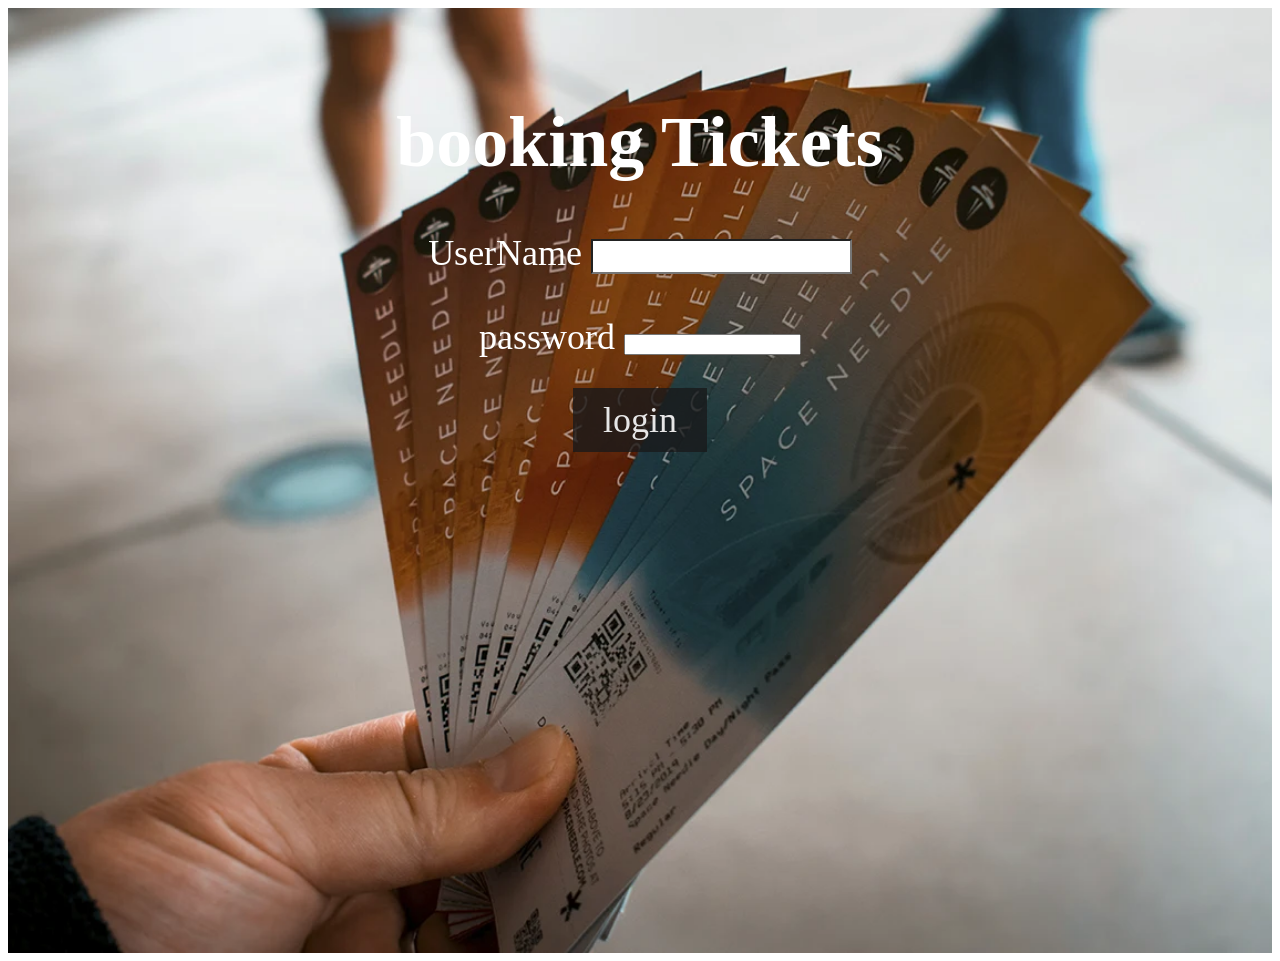
<file: index.html>
<!DOCTYPE html>
<html lang="en">
<head>
    <meta charset="UTF-8">
    <meta name="viewport" content="width=device-width, initial-scale=1.0">
    <link rel="stylesheet"  href="style.css"/>
    <title>booking</title>
</head>

<body >

        
        <div class="home">
            
            <h1>booking Tickets</h1>
            
             
            <form action="Home.html" method="get">
                <label for="UserName">UserName </label>
                <input  type= "text" id="UserName" name="UserName" required/>
    
                <br/><br>
    
                <label for="Password">password </label>
                <input  type= "password" id="password" name="password" required/>
    
              
            </form>
            <a href="home.html" class="loginbtn">login</a>
            
        </div>
        
       
        
</body>
    
</html>
</file>
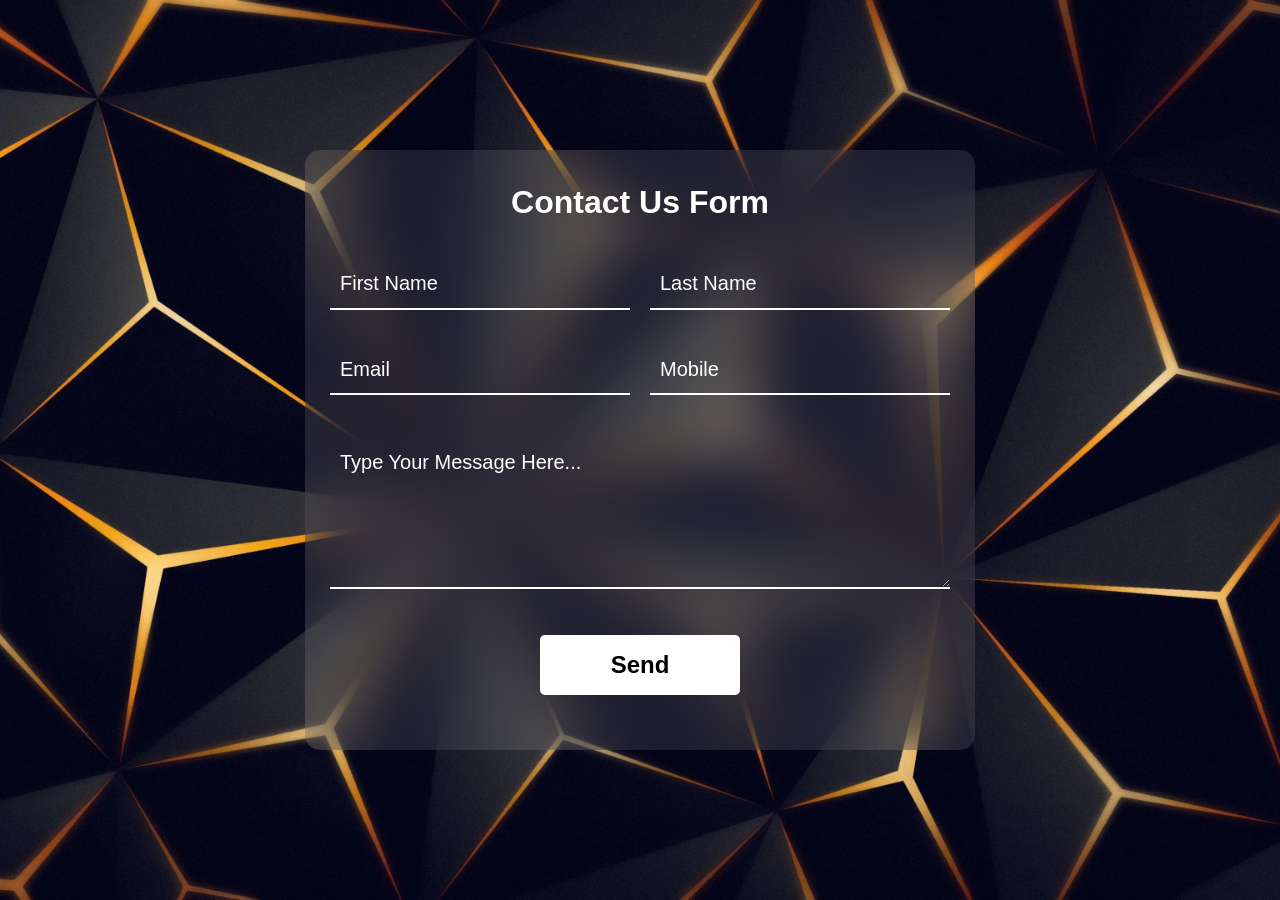
<file: contact.html>
<!DOCTYPE html>
<html lang="en">
  <head>
    <meta charset="UTF-8" />
    <meta name="viewport" content="width=device-width, initial-scale=1.0" />
    <title>Contact</title>
    <link rel="stylesheet" href="style2.css" />
  </head>
  <body>
    <div class="container">
      <form>
        <h1>Contact Us Form</h1>
        <input type="text" id="firstName" placeholder="First Name" required />
        <input type="text" id="lastName" placeholder="Last Name" required />
        <input type="email" id="email" placeholder="Email" required />
        <input type="text" id="mobile" placeholder="Mobile" required />
        <h4>Type Your Message Here...</h4>
        <textarea required></textarea>
        <input type="submit" value="Send" id="button" />
      </form>
    </div>
  </body>
</html>
</file>
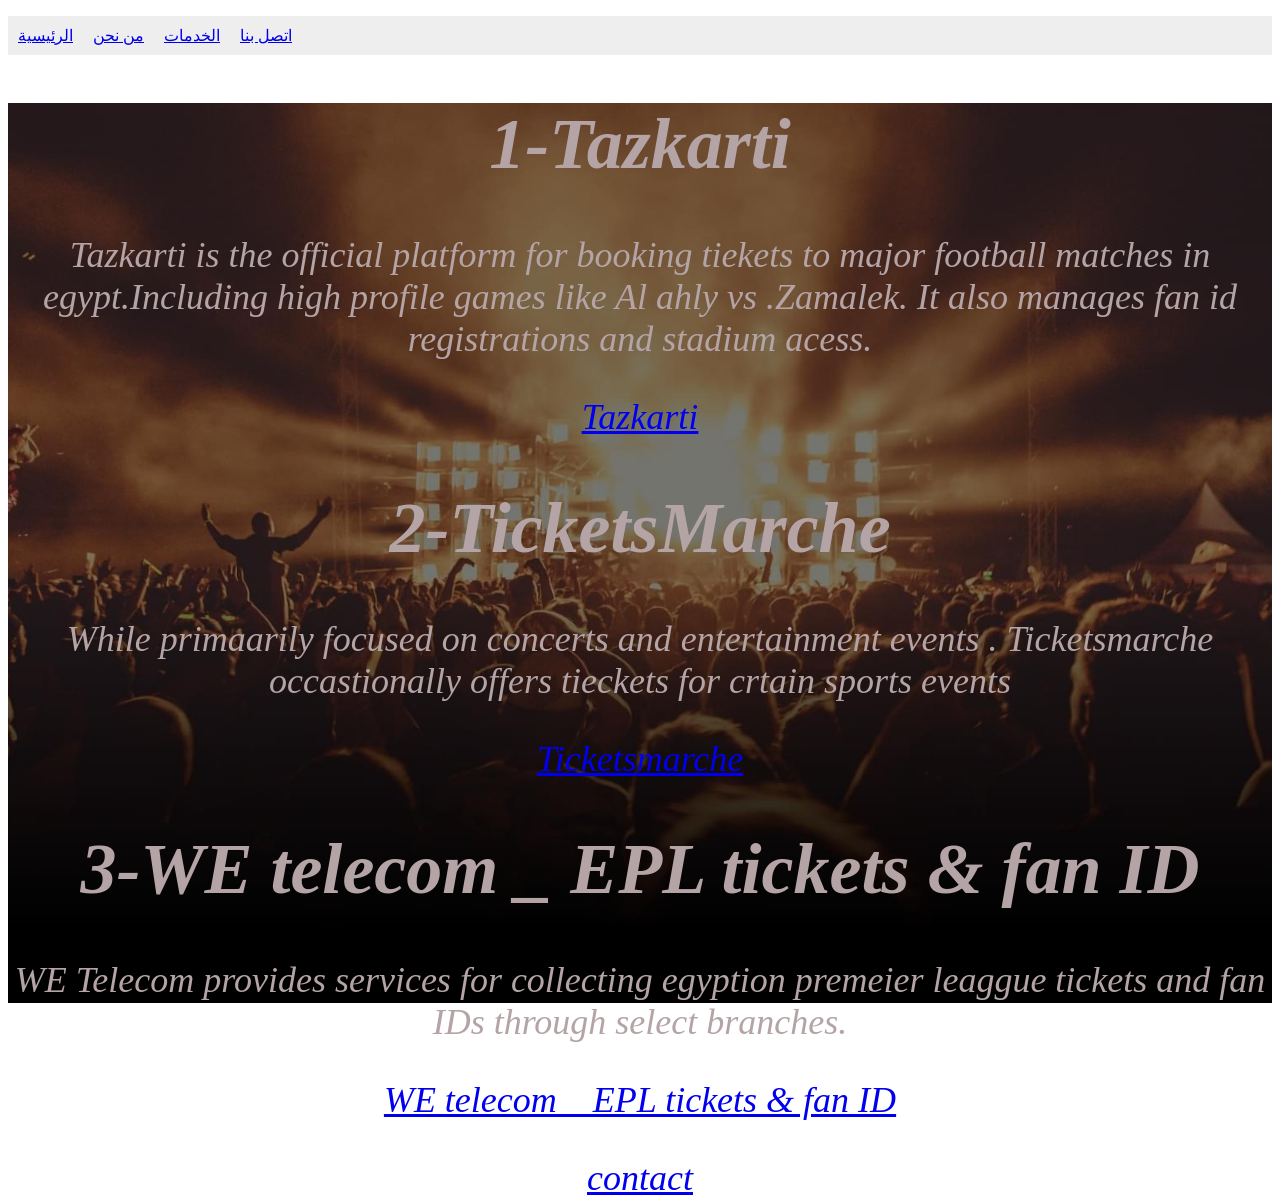
<file: home.html>
<!DOCTYPE html>
<html lang="en">
<head>
    <meta charset="UTF-8">
    <meta name="viewport" content="width=device-width, initial-scale=1.0">
    <link rel="stylesheet"  href="style.css"/>
    <title>home</title>
</head>
    <body>

        <body data-new-gr-c-s-check-loaded="14.1232.0"data-gr-ext-istalled> 
      
 <nav>
        <ul style="list-style: none; display: flex; gap: 20px; background-color: #eee; padding: 10px;">
            <li><a href="index.html">الرئيسية</a></li>
            <li><a href="about.html">من نحن</a></li>
            <li><a href="services.html">الخدمات</a></li>
            <li><a href="contact.html">اتصل بنا</a></li>
        </ul>
    </nav>
    
            <div class="site">
                <h1>1-Tazkarti</h1>
                <p>Tazkarti is the official platform for booking tiekets to major football matches in egypt.Including high profile games like Al ahly vs .Zamalek. It also manages fan id registrations and stadium acess.</p>
                <a href="https://www.tazkarti.com/" target="_blank">Tazkarti</a>



                <h1>2-TicketsMarche</h1>
                <p>While primaarily focused on concerts and entertainment events . Ticketsmarche occastionally offers tieckets for crtain sports events </p>
                <a href="https://www.ticketsmarche.com/" target="_blank"> Ticketsmarche</a>

                <h1>3-WE telecom _ EPL tickets & fan ID</h1>
                <p>WE Telecom provides services for collecting egyption premeier leaggue tickets and fan IDs through select branches.</p>
                <a href="https://te.eg/wps/portal/te/Personal/WE-Bonus?1dmy&urile=wcm%3Apath%3A%2Fte%2Fresidential%2Fepltickets%2Fepl" target="_blank"> WE telecom _ EPL tickets & fan ID</a> 
    
              <p><a href="contact.html">contact </a></p>

            </div>
        

        </body>

        
    </body>
</html>
</file>
<file: style.css>
.home {
  background-image: url(Ticket-Andromo-AI-Design.webp);
  background-size: cover;
  background-position: center center;
  height: 100vh;
  text-align: center;
  color: #fff;
  font-size: 4vh;
  padding-top: 5vh;
}

form {
  display: block;
  margin-top: 0em;
  unicode-bidi: isolate;
}
#T {
  width: 20%;
  height: 8%;
  font-size: 25px;
  background-color: white;
  text-align: center;
}
#UserName {
  width: 20%;
  height: 8%;
  font-size: 25px;
  background-color: white;
  text-align: center;
}
#Password {
  width: 20%;
  height: 8%;
  font-size: 25px;
  background-color: white;
  text-align: center;
}

.site {
  background-image: url(home-bg.70bc157e537190448e7c.jpg);
  background-size: cover;
  background-position: center center;
  height: 100vh;
  text-align: center;
  color: #b4a4a6;
  font-size: 4vh;
  font-style: oblique;
}

.loginbtn {
  padding: 11px 30px;
  border: none;
  margin-top: 30px;
  background-color: rgba(25, 25, 26, 0.781);
  color: rgb(230, 230, 230);
  display: inline-block;
  text-decoration: none;
}
</file>
<file: style2.css>
* {
  margin: 0;
  padding: 0;
  box-sizing: border-box;
  font-family: Arial, Helvetica, sans-serif;
}
.container {
  min-height: 100vh;
  display: flex;
  justify-content: center;
  align-items: center;
  background: url(wp9166739.webp) no-repeat center/cover;
}

.container form {
  width: 670px;
  height: 600px;
  display: flex;
  justify-content: center;
  border-radius: 15px;
  background: rgba(255, 255, 255, 0.1);
  backdrop-filter: blur(30px);
  flex-wrap: wrap;
}
.container form h1 {
  color: #fff;
  font-weight: 700;
  line-height: 2;
  margin-top: 20px;
  width: 500px;
  text-align: center;
}
.container form input {
  width: 300px;
  height: 50px;
  padding-left: 10px;
  outline: none;
  border: none;
  font-size: 20px;
  margin-bottom: 10px;
  background: none;
  border-bottom: 2px solid #fff;
  color: #fff;
}
.container form input::placeholder {
  color: #fff;
}
.container form #lastName,
.container form #mobile {
  margin-left: 20px;
}
.container form h4 {
  color: #fff;
  font-weight: 300;
  width: 600px;
  margin-top: 20px;
}
.container form textarea {
  background: none;
  border: none;
  border-bottom: 2px solid #fff;
  color: #fff;
  font-weight: 200;
  font-size: 20px;
  padding: 10px;
  outline: none;
  min-height: 90px;
  max-height: 90px;
  min-width: 620px;
  max-width: 620px;
}
.container form h4 {
  font-size: 20px;
}
.container form #button {
  border: none;
  background: #fff;
  border-radius: 5px;
  margin-top: 20px;
  font-weight: 600;
  font-size: 24px;
  color: #000;
  width: 200px;
  height: 60px;
  padding: 0;
  margin-bottom: 30px;
  transition: 0.3s;
}

.container form #button:hover{
    background: #000;
    color: #fff;
    transition: .5s ease-in-out;
}
</file>
